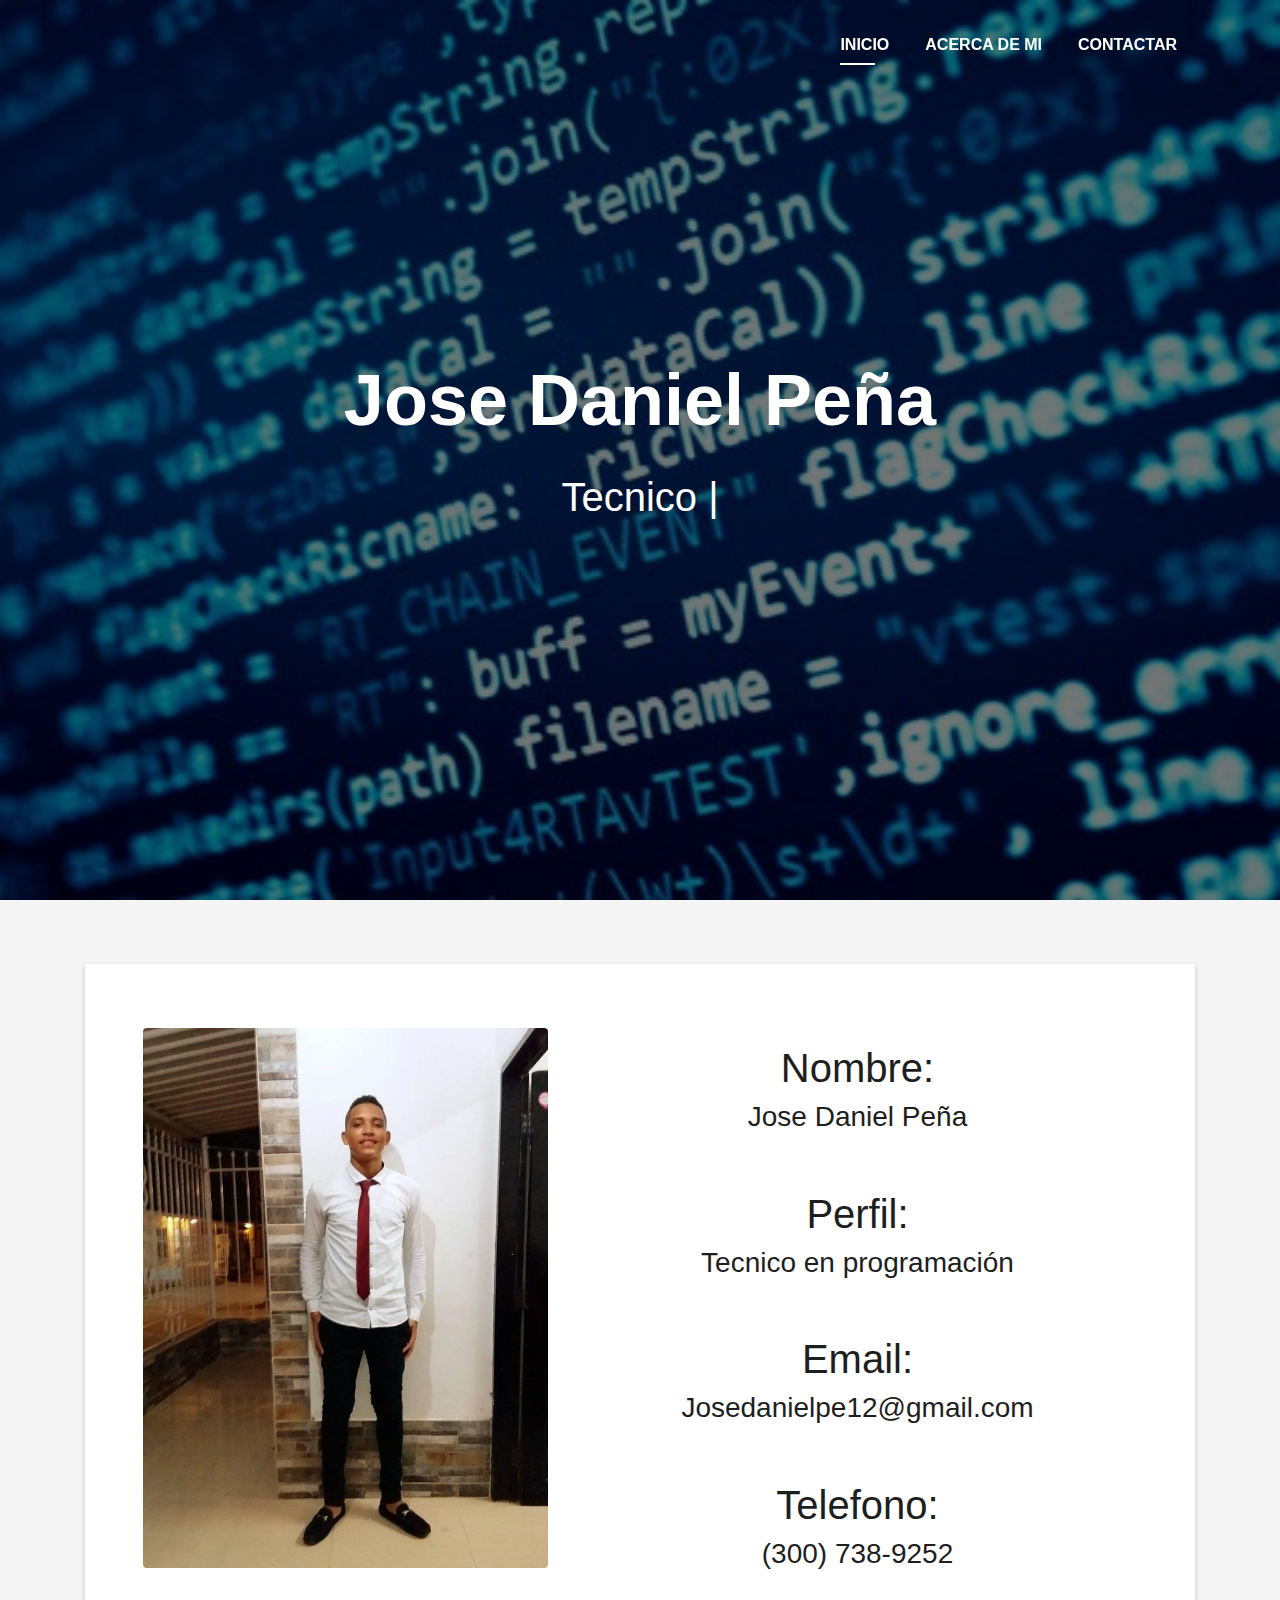
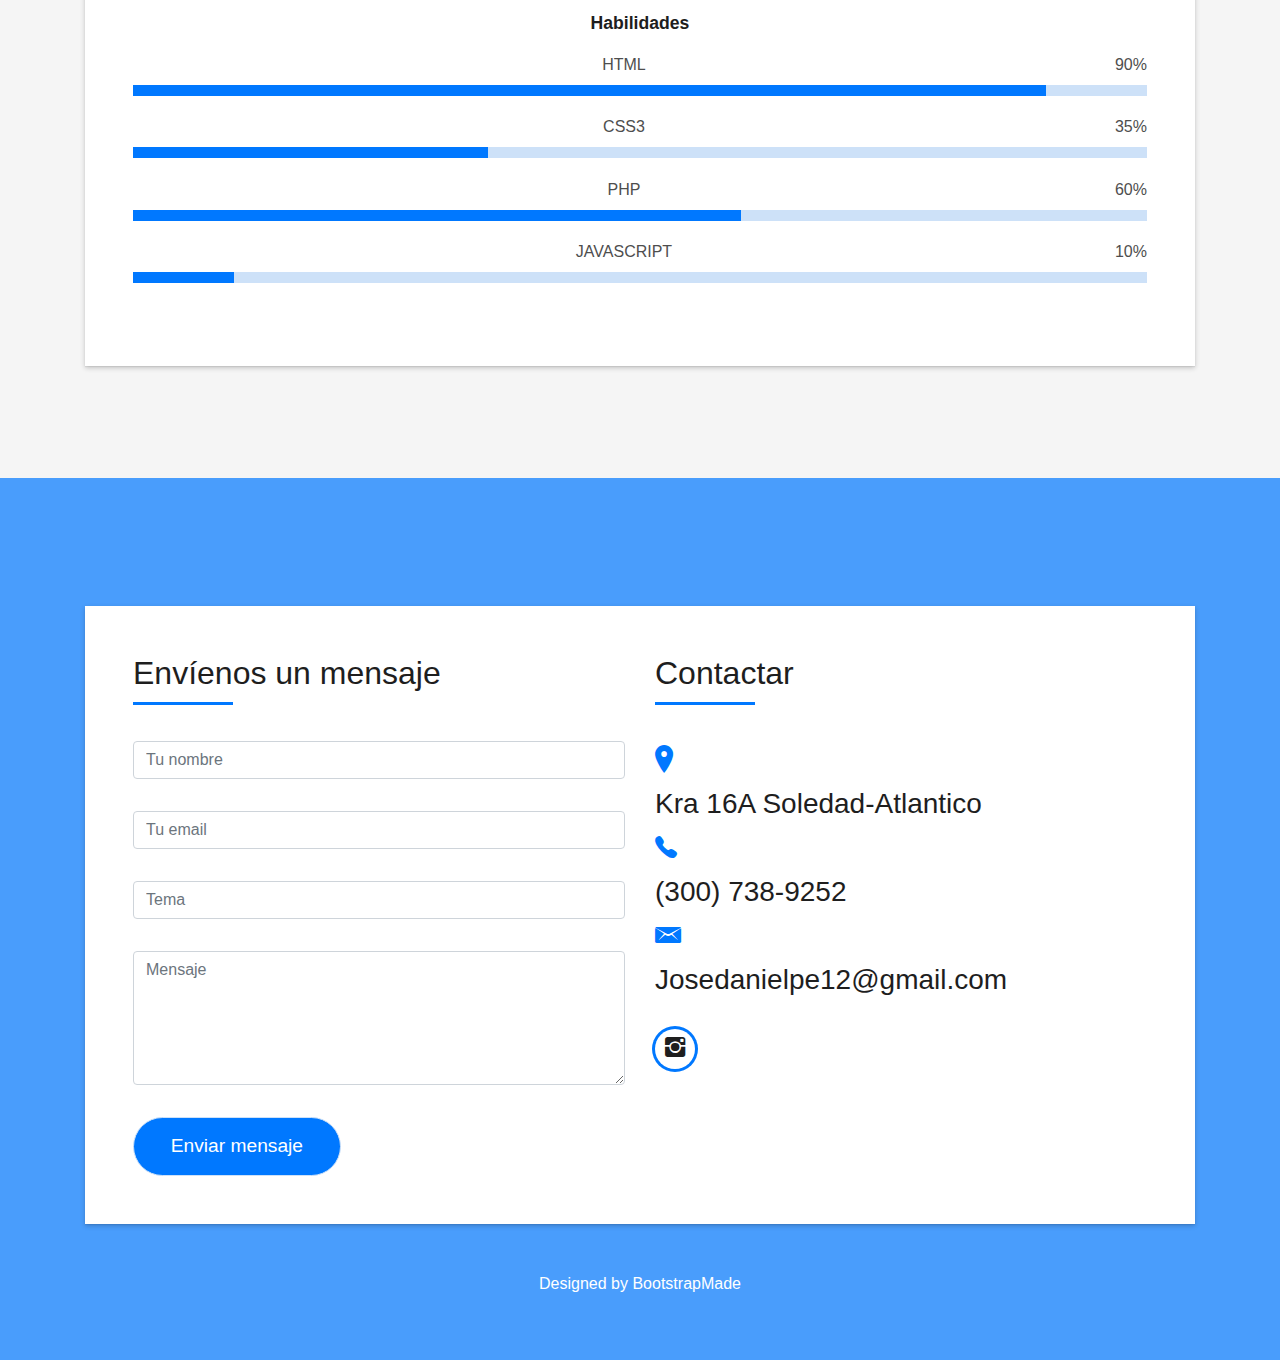
<file: index.html>
<!DOCTYPE html>
<html lang="es">
<head>
  <meta charset="utf-8">
  <title>Proyecto de programación</title>
  <meta content="width=device-width, initial-scale=1.0" name="viewport">
  <meta content="" name="keywords">
  <meta content="" name="description">

  <!-- Favicons -->
  <link href="img/favicon.png" rel="icon">
  <link href="img/apple-touch-icon.png" rel="apple-touch-icon">

  <!-- Bootstrap CSS File -->
  <link href="lib/bootstrap/css/bootstrap.min.css" rel="stylesheet">

  <!-- Libraries CSS Files -->
  <link href="lib/font-awesome/css/font-awesome.min.css" rel="stylesheet">
  <link href="lib/animate/animate.min.css" rel="stylesheet">
  <link href="lib/ionicons/css/ionicons.min.css" rel="stylesheet">
  <link href="lib/owlcarousel/assets/owl.carousel.min.css" rel="stylesheet">
  <link href="lib/lightbox/css/lightbox.min.css" rel="stylesheet">

  <!-- Main Stylesheet File -->
  <link href="css/style.css" rel="stylesheet">

  <!-- =======================================================
    Theme Name: DevFolio
    Theme URL: https://bootstrapmade.com/devfolio-bootstrap-portfolio-html-template/
    Author: BootstrapMade.com
    License: https://bootstrapmade.com/license/
  ======================================================= -->
</head>

<body id="page-top">

  <!--/ Nav Star /-->
  <nav class="navbar navbar-b navbar-trans navbar-expand-md fixed-top" id="mainNav">
    <div class="container">
      <a class="navbar-brand js-scroll" href="#page-top"></a>
      <button class="navbar-toggler collapsed" type="button" data-toggle="collapse" data-target="#navbarDefault"
        aria-controls="navbarDefault" aria-expanded="false" aria-label="Toggle navigation">
        <span></span>
        <span></span>
        <span></span>
      </button>
      <div class="navbar-collapse collapse justify-content-end" id="navbarDefault">
        <ul class="navbar-nav">
          <li class="nav-item">
            <a class="nav-link js-scroll active" href="#home">Inicio</a>
          </li>
          <li class="nav-item">
            <a class="nav-link js-scroll" href="#about">Acerca de mi</a>
          <li class="nav-item">
            <a class="nav-link js-scroll" href="#contact">Contactar</a>
          </li>
        </ul>
      </div>
    </div>
  </nav>
  <!--/ Nav End /-->

  <!--/ Intro Skew Star /-->
  <div id="home" class="intro route bg-image" style="background-image: url(img/program.jpg)">
    <div class="overlay-itro"></div>
    <div class="intro-content display-table">
      <div class="table-cell">
        <div class="container">
          <!--<p class="display-6 color-d">Hello, world!</p>-->
          <h1 class="intro-title mb-4">Jose Daniel Peña</h1>
          <p class="intro-subtitle"><span class="text-slider-items">Tecnico en programación de software, Tecnico en mantenimiento de computadores, Diseñador web, Tecnico en fundamentos basicos en programacion java</span><strong class="text-slider"></strong></p>
          <!-- <p class="pt-3"><a class="btn btn-primary btn js-scroll px-4" href="#about" role="button">Learn More</a></p> -->
        </div>
      </div>
    </div>
  </div>
  <!--/ Intro Skew End /-->

  <section id="about" class="about-mf sect-pt4 route">
    <div class="container">
      <div class="row justify-content-center">
        <div class="col-sm-12">
          <div class="box-shadow-full">
            <div class="row">
              <div class="col-md-12">
                <div class="row">
                  <div class="col-sm-6 col-md-5">
                    <div class="about-img">
                      <img src="img/profile.jpg" class="img-fluid rounded b-shadow-a" alt="">
                    </div>
                  </div>
                  <div class="col-sm-12 col-md-7" align="center">
                    <div class="about-info">
                      <p><span class="title-s"><h1>Nombre: </h1></span> <span><h3>Jose Daniel Peña</h3></span></p><br>
                      <p><span class="title-s"><h1>Perfil: </h1></span> <span><h3>Tecnico en programación</h3></span></p><br>
                      <p><span class="title-s"><h1>Email: </h1></span> <span><h3>Josedanielpe12@gmail.com</h3></span></p><br>
                      <p><span class="title-s"><h1>Telefono: </h1></span> <span><h3>(300) 738-9252</h3></span></p><br>
                    </div>
                  </div>
                </div>
                <div class="skill-mf" align="center">
                  <p class="title-s">Habilidades</p>
                  <span>HTML</span> <span class="pull-right">90%</span>
                  <div class="progress">
                    <div class="progress-bar" role="progressbar" style="width: 90%;" aria-valuenow="85" aria-valuemin="0"
                      aria-valuemax="100"></div>
                  </div>
                  <span>CSS3</span> <span class="pull-right">35%</span>
                  <div class="progress">
                    <div class="progress-bar" role="progressbar" style="width: 35%" aria-valuenow="75" aria-valuemin="0"
                      aria-valuemax="100"></div>
                  </div>
                  <span>PHP</span> <span class="pull-right">60%</span>
                  <div class="progress">
                    <div class="progress-bar" role="progressbar" style="width: 60%" aria-valuenow="50" aria-valuemin="0"
                      aria-valuemax="100"></div>
                  </div>
                  <span>JAVASCRIPT</span> <span class="pull-right">10%</span>
                  <div class="progress">
                    <div class="progress-bar" role="progressbar" style="width: 10%" aria-valuenow="90" aria-valuemin="0"
                      aria-valuemax="100"></div>
                  </div>
                </div>
              </div>
          </div>
        </div>
      </div>
    </div>
  </section>

  <!--/ Section Contact-Footer Star /-->
  <section class="paralax-mf footer-paralax bg-image sect-mt4 route" style="background-image: url(img/lenguaje-programación-portada.jpg)">
    <div class="overlay-mf"></div>
    <div class="container">
      <div class="row">
        <div class="col-sm-12">
          <div class="contact-mf">
            <div id="contact" class="box-shadow-full">
              <div class="row">
                <div class="col-md-6">
                  <div class="title-box-2">
                    <h1 class="title-left">
                      Envíenos un mensaje
                    </h1>
                  </div>
                  <div>
                      <form action="" method="post" role="form" class="contactForm">
                      <div id="sendmessage">Tu mensaje ha sido enviado. Muchas gracias!</div>
                      <div id="errormessage"></div>
                      <div class="row">
                        <div class="col-md-12 mb-3">
                          <div class="form-group">
                            <input type="text" name="Nombre" class="form-control" id="name" placeholder="Tu nombre" data-rule="minlen:4" data-msg="Please enter at least 4 chars" />
                            <div class="validation"></div>
                          </div>
                        </div>
                        <div class="col-md-12 mb-3">
                          <div class="form-group">
                            <input type="email" class="form-control" name="Email" id="email" placeholder="Tu email" data-rule="email" data-msg="Please enter a valid email" required />
                            <div class="validation"></div>
                          </div>
                        </div>
                        <div class="col-md-12 mb-3">
                            <div class="form-group">
                              <input type="text" class="form-control" name="Tema" id="subject" placeholder="Tema" data-rule="minlen:4" data-msg="Please enter at least 8 chars of subject" />
                              <div class="validation"></div>
                            </div>
                        </div>
                        <div class="col-md-12 mb-3">
                          <div class="form-group">
                            <textarea class="form-control" name="Mensaje" rows="5" data-rule="required" data-msg="Please write something for us" placeholder="Mensaje" required></textarea>
                            <div class="validation"></div>
                          </div>
                        </div>
                        <div class="col-md-12">
                          <button type="submit" class="button button-a button-big button-rouded">Enviar mensaje</button>
                        </div>
                      </div>
                    </form>
                  </div>
                </div>
                <div class="col-md-6">
                  <div class="title-box-2 pt-4 pt-md-0">
                    <h1 class="title-left">
                      Contactar
                    </h1>
                  </div>
                  <div class="more-info">
                    
                    <ul class="list-ico">
                      <li><h2><span class="ion-ios-location"></span></h2><h3> Kra 16A Soledad-Atlantico</h3></li>
                      <li><h2><span class="ion-ios-telephone"></span></h2><h3> (300) 738-9252</h3></li>
                      <li><h2><span class="ion-email"></span></h2><h3> Josedanielpe12@gmail.com</h3></li>
                    </ul>
                  </div>
                  <div class="socials">
                    <ul>
                      <li><a href="https://www.instagram.com/_jose1604_/?hl=es-la"><span class="ico-circle"><i class="ion-social-instagram"></i></span></a></li>
                    </ul>
                  </div>
                </div>
              </div>
            </div>
          </div>
        </div>
      </div>
    </div>
    <footer>
      <div class="container">
        <div class="row">
          <div class="col-sm-12">
            <div class="copyright-box">
              <div class="credits">
                <!--
                  All the links in the footer should remain intact.
                  You can delete the links only if you purchased the pro version.
                  Licensing information: https://bootstrapmade.com/license/
                  Purchase the pro version with working PHP/AJAX contact form: https://bootstrapmade.com/buy/?theme=DevFolio
                -->
                Designed by <a href="https://bootstrapmade.com/">BootstrapMade</a>
              </div>
            </div>
          </div>
        </div>
      </div>
    </footer>
  </section>
  <!--/ Section Contact-footer End /-->

  <a href="#" class="back-to-top"><i class="fa fa-chevron-up"></i></a>
  <div id="preloader"></div>

  <!-- JavaScript Libraries -->
  <script src="lib/jquery/jquery.min.js"></script>
  <script src="lib/jquery/jquery-migrate.min.js"></script>
  <script src="lib/popper/popper.min.js"></script>
  <script src="lib/bootstrap/js/bootstrap.min.js"></script>
  <script src="lib/easing/easing.min.js"></script>
  <script src="lib/counterup/jquery.waypoints.min.js"></script>
  <script src="lib/counterup/jquery.counterup.js"></script>
  <script src="lib/owlcarousel/owl.carousel.min.js"></script>
  <script src="lib/lightbox/js/lightbox.min.js"></script>
  <script src="lib/typed/typed.min.js"></script>
  <!-- Contact Form JavaScript File -->
  <script src="contactform/contactform.js"></script>

  <!-- Template Main Javascript File -->
  <script src="js/main.js"></script>

</body>
</html>
</file>
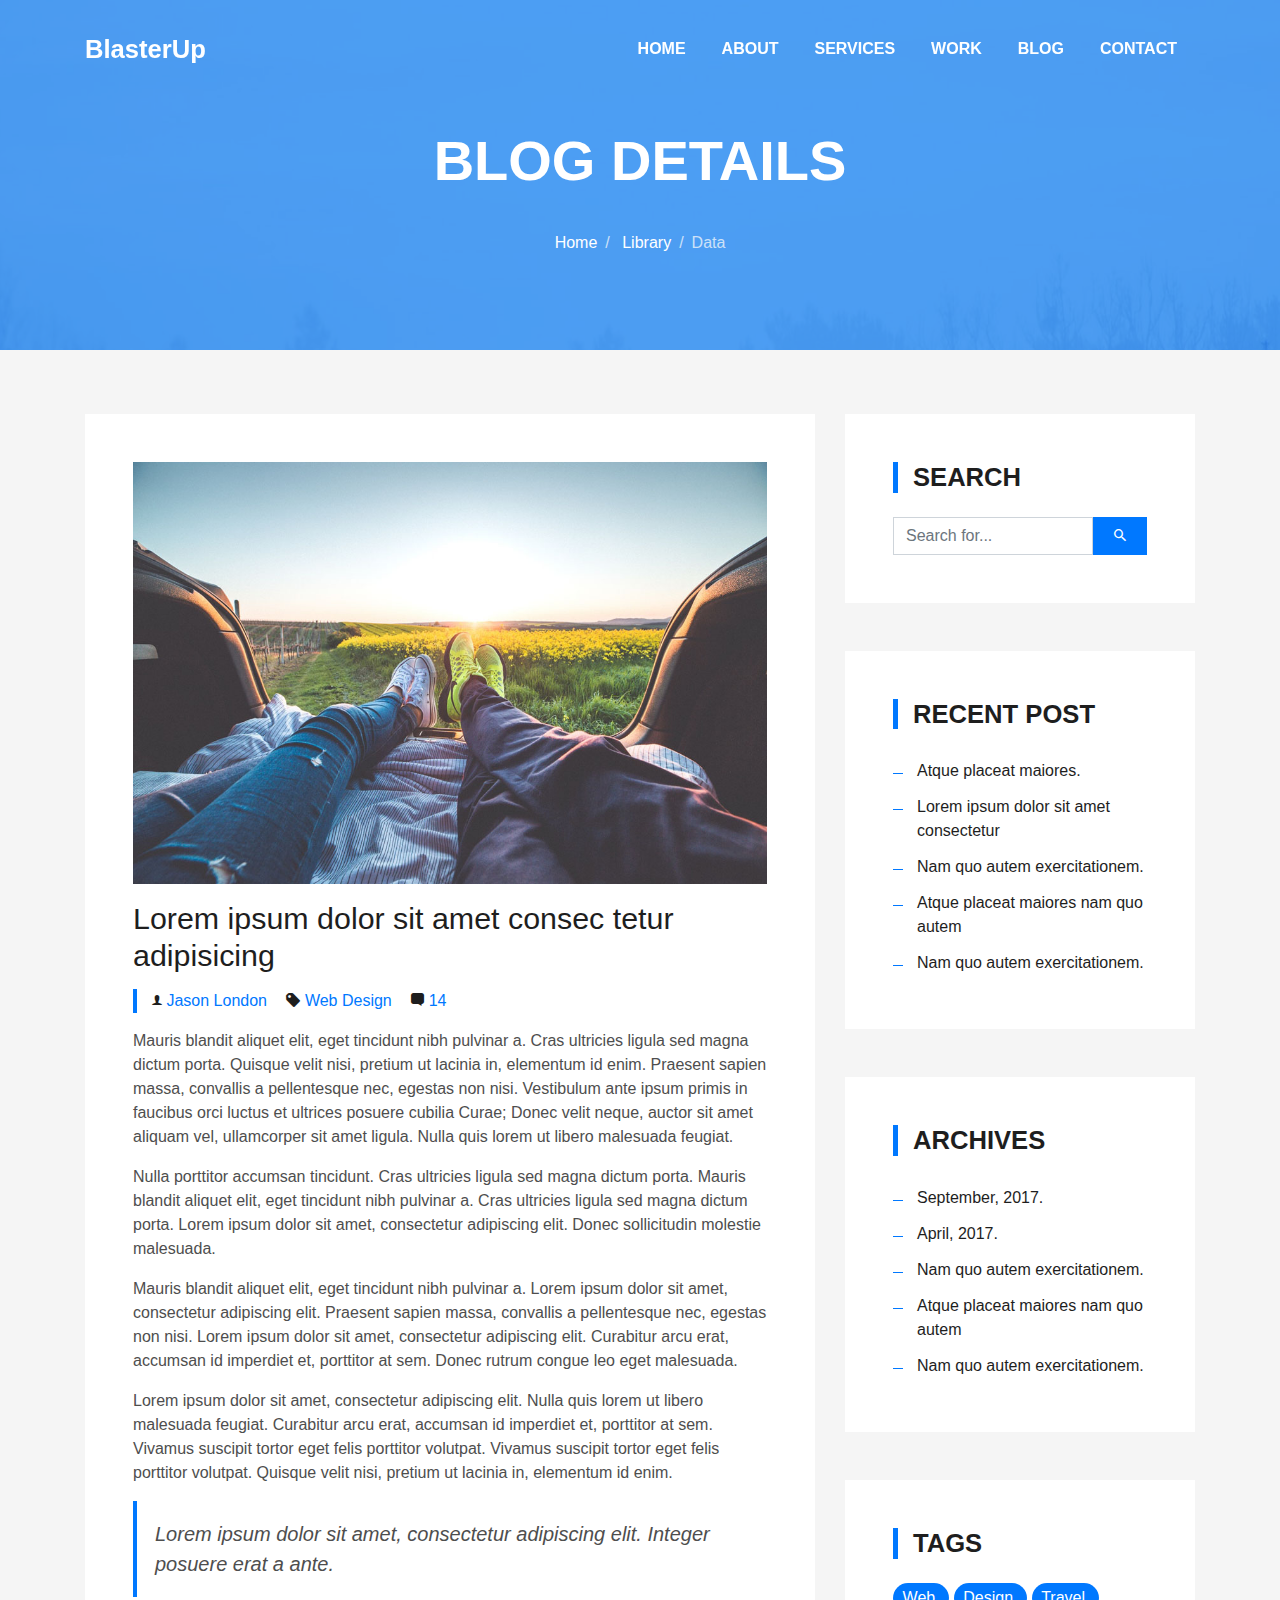
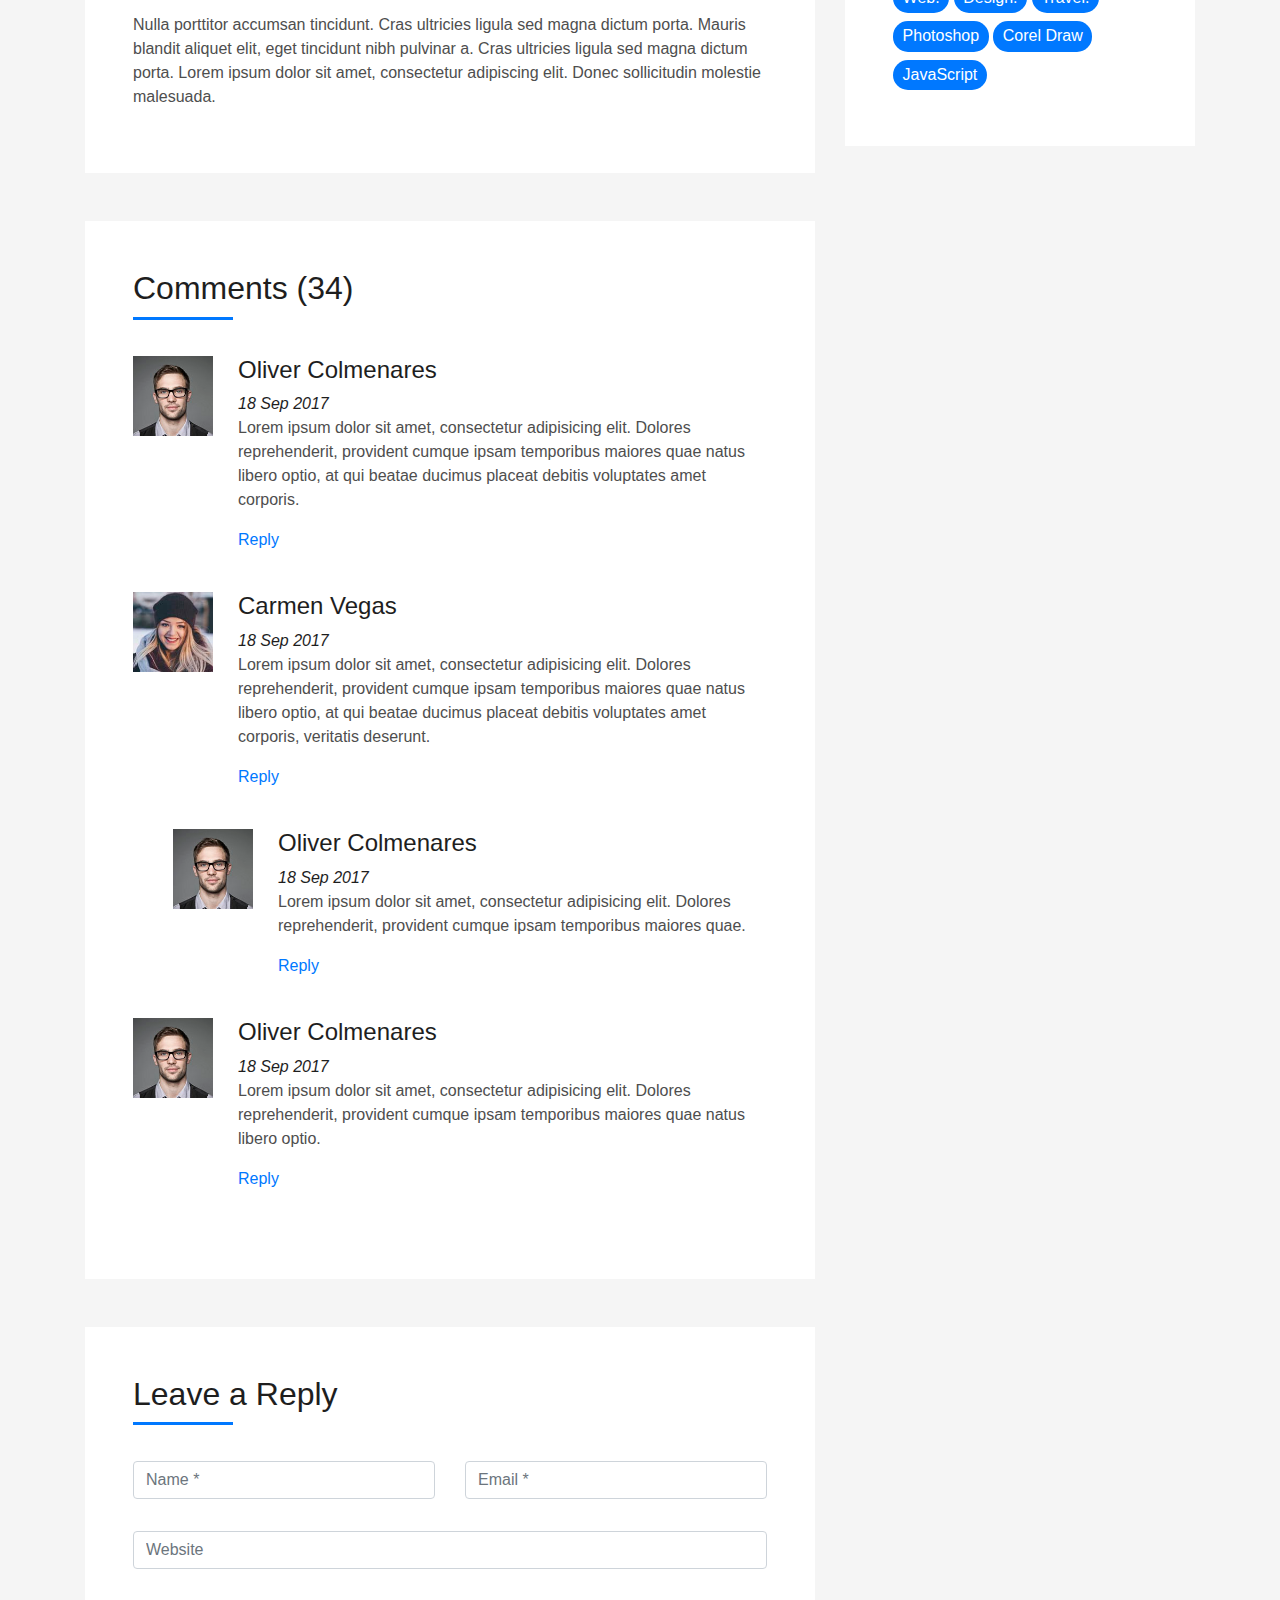
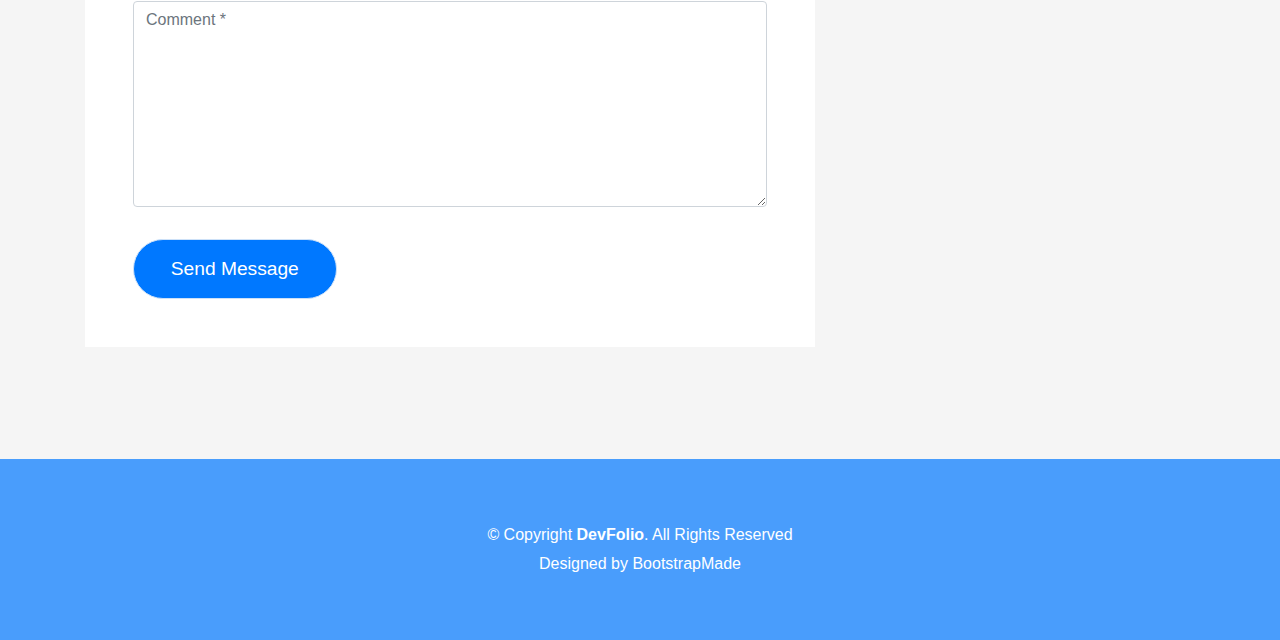
<file: blog-single.html>
<!DOCTYPE html>
<html lang="en">
<head>
  <meta charset="utf-8">
  <title>DevFolio Bootstrap Template</title>
  <meta content="width=device-width, initial-scale=1.0" name="viewport">
  <meta content="" name="keywords">
  <meta content="" name="description">

  <!-- Favicons -->
  <link href="img/favicon.png" rel="icon">
  <link href="img/apple-touch-icon.png" rel="apple-touch-icon">

  <!-- Bootstrap CSS File -->
  <link href="lib/bootstrap/css/bootstrap.min.css" rel="stylesheet">

  <!-- Libraries CSS Files -->
  <link href="lib/font-awesome/css/font-awesome.min.css" rel="stylesheet">
  <link href="lib/animate/animate.min.css" rel="stylesheet">
  <link href="lib/ionicons/css/ionicons.min.css" rel="stylesheet">
  <link href="lib/owlcarousel/assets/owl.carousel.min.css" rel="stylesheet">
  <link href="lib/lightbox/css/lightbox.min.css" rel="stylesheet">

  <!-- Main Stylesheet File -->
  <link href="css/style.css" rel="stylesheet">

  <!-- =======================================================
    Theme Name: DevFolio
    Theme URL: https://bootstrapmade.com/devfolio-bootstrap-portfolio-html-template/
    Author: BootstrapMade.com
    License: https://bootstrapmade.com/license/
  ======================================================= -->
</head>

<body>
  <!--/ Nav Star /-->
  <nav class="navbar navbar-b navbar-trans navbar-expand-md fixed-top" id="mainNav">
    <div class="container">
      <a class="navbar-brand js-scroll" href="#page-top">BlasterUp</a>
      <button class="navbar-toggler collapsed" type="button" data-toggle="collapse" data-target="#navbarDefault"
        aria-controls="navbarDefault" aria-expanded="false" aria-label="Toggle navigation">
        <span></span>
        <span></span>
        <span></span>
      </button>
      <div class="navbar-collapse collapse justify-content-end" id="navbarDefault">
        <ul class="navbar-nav">
          <li class="nav-item">
            <a class="nav-link js-scroll" href="index.html">Home</a>
          </li>
          <li class="nav-item">
            <a class="nav-link js-scroll" href="#">About</a>
          </li>
          <li class="nav-item">
            <a class="nav-link js-scroll" href="#">Services</a>
          </li>
          <li class="nav-item">
            <a class="nav-link js-scroll" href="#">Work</a>
          </li>
          <li class="nav-item">
            <a class="nav-link js-scroll" href="#">Blog</a>
          </li>
          <li class="nav-item">
            <a class="nav-link js-scroll" href="#">Contact</a>
          </li>
        </ul>
      </div>
    </div>
  </nav>
  <!--/ Nav End /-->

  <!--/ Intro Skew Star /-->
  <div class="intro intro-single route bg-image" style="background-image: url(img/overlay-bg.jpg)">
    <div class="overlay-mf"></div>
    <div class="intro-content display-table">
      <div class="table-cell">
        <div class="container">
          <h2 class="intro-title mb-4">Blog Details</h2>
          <ol class="breadcrumb d-flex justify-content-center">
            <li class="breadcrumb-item">
              <a href="#">Home</a>
            </li>
            <li class="breadcrumb-item">
              <a href="#">Library</a>
            </li>
            <li class="breadcrumb-item active">Data</li>
          </ol>
        </div>
      </div>
    </div>
  </div>
  <!--/ Intro Skew End /-->

  <!--/ Section Blog-Single Star /-->
  <section class="blog-wrapper sect-pt4" id="blog">
    <div class="container">
      <div class="row">
        <div class="col-md-8">
          <div class="post-box">
            <div class="post-thumb">
              <img src="img/post-1.jpg" class="img-fluid" alt="">
            </div>
            <div class="post-meta">
              <h1 class="article-title">Lorem ipsum dolor sit amet consec tetur adipisicing</h1>
              <ul>
                <li>
                  <span class="ion-ios-person"></span>
                  <a href="#">Jason London</a>
                </li>
                <li>
                  <span class="ion-pricetag"></span>
                  <a href="#">Web Design</a>
                </li>
                <li>
                  <span class="ion-chatbox"></span>
                  <a href="#">14</a>
                </li>
              </ul>
            </div>
            <div class="article-content">
              <p>
                Mauris blandit aliquet elit, eget tincidunt nibh pulvinar a. Cras ultricies ligula sed magna dictum
                porta. Quisque velit
                nisi, pretium ut lacinia in, elementum id enim. Praesent sapien massa, convallis a pellentesque
                nec, egestas non nisi. Vestibulum ante ipsum primis in faucibus orci luctus et ultrices posuere
                cubilia Curae; Donec velit neque, auctor sit amet aliquam vel, ullamcorper sit amet ligula.
                Nulla quis lorem ut libero malesuada feugiat.
              </p>
              <p>
                Nulla porttitor accumsan tincidunt. Cras ultricies ligula sed magna dictum porta. Mauris blandit
                aliquet elit, eget tincidunt
                nibh pulvinar a. Cras ultricies ligula sed magna dictum porta. Lorem ipsum dolor sit amet,
                consectetur adipiscing elit. Donec sollicitudin molestie malesuada.
              </p>
              <p>
                Mauris blandit aliquet elit, eget tincidunt nibh pulvinar a. Lorem ipsum dolor sit amet, consectetur
                adipiscing elit. Praesent
                sapien massa, convallis a pellentesque nec, egestas non nisi. Lorem ipsum dolor sit amet,
                consectetur adipiscing elit. Curabitur arcu erat, accumsan id imperdiet et, porttitor at
                sem. Donec rutrum congue leo eget malesuada.
              </p>
              <p>
                Lorem ipsum dolor sit amet, consectetur adipiscing elit. Nulla quis lorem ut libero malesuada feugiat.
                Curabitur arcu erat,
                accumsan id imperdiet et, porttitor at sem. Vivamus suscipit tortor eget felis porttitor
                volutpat. Vivamus suscipit tortor eget felis porttitor volutpat. Quisque velit nisi, pretium
                ut lacinia in, elementum id enim.
              </p>
              <blockquote class="blockquote">
                <p class="mb-0">Lorem ipsum dolor sit amet, consectetur adipiscing elit. Integer posuere erat a ante.</p>
              </blockquote>
              <p>
                Nulla porttitor accumsan tincidunt. Cras ultricies ligula sed magna dictum porta. Mauris blandit
                aliquet elit, eget tincidunt
                nibh pulvinar a. Cras ultricies ligula sed magna dictum porta. Lorem ipsum dolor sit amet,
                consectetur adipiscing elit. Donec sollicitudin molestie malesuada.
              </p>
            </div>
          </div>
          <div class="box-comments">
            <div class="title-box-2">
              <h4 class="title-comments title-left">Comments (34)</h4>
            </div>
            <ul class="list-comments">
              <li>
                <div class="comment-avatar">
                  <img src="img/testimonial-2.jpg" alt="">
                </div>
                <div class="comment-details">
                  <h4 class="comment-author">Oliver Colmenares</h4>
                  <span>18 Sep 2017</span>
                  <p>
                    Lorem ipsum dolor sit amet, consectetur adipisicing elit. Dolores reprehenderit, provident cumque
                    ipsam temporibus maiores
                    quae natus libero optio, at qui beatae ducimus placeat debitis voluptates amet corporis.
                  </p>
                  <a href="3">Reply</a>
                </div>
              </li>
              <li>
                <div class="comment-avatar">
                  <img src="img/testimonial-4.jpg" alt="">
                </div>
                <div class="comment-details">
                  <h4 class="comment-author">Carmen Vegas</h4>
                  <span>18 Sep 2017</span>
                  <p>
                    Lorem ipsum dolor sit amet, consectetur adipisicing elit. Dolores reprehenderit, provident cumque
                    ipsam temporibus maiores
                    quae natus libero optio, at qui beatae ducimus placeat debitis voluptates amet corporis,
                    veritatis deserunt.
                  </p>
                  <a href="3">Reply</a>
                </div>
              </li>
              <li class="comment-children">
                <div class="comment-avatar">
                  <img src="img/testimonial-2.jpg" alt="">
                </div>
                <div class="comment-details">
                  <h4 class="comment-author">Oliver Colmenares</h4>
                  <span>18 Sep 2017</span>
                  <p>
                    Lorem ipsum dolor sit amet, consectetur adipisicing elit. Dolores reprehenderit, provident cumque
                    ipsam temporibus maiores
                    quae.
                  </p>
                  <a href="3">Reply</a>
                </div>
              </li>
              <li>
                <div class="comment-avatar">
                  <img src="img/testimonial-2.jpg" alt="">
                </div>
                <div class="comment-details">
                  <h4 class="comment-author">Oliver Colmenares</h4>
                  <span>18 Sep 2017</span>
                  <p>
                    Lorem ipsum dolor sit amet, consectetur adipisicing elit. Dolores reprehenderit, provident cumque
                    ipsam temporibus maiores
                    quae natus libero optio.
                  </p>
                  <a href="3">Reply</a>
                </div>
              </li>
            </ul>
          </div>
          <div class="form-comments">
            <div class="title-box-2">
              <h3 class="title-left">
                Leave a Reply
              </h3>
            </div>
            <form class="form-mf">
              <div class="row">
                <div class="col-md-6 mb-3">
                  <div class="form-group">
                    <input type="text" class="form-control input-mf" id="inputName" placeholder="Name *" required>
                  </div>
                </div>
                <div class="col-md-6 mb-3">
                  <div class="form-group">
                    <input type="email" class="form-control input-mf" id="inputEmail1" placeholder="Email *" required>
                  </div>
                </div>
                <div class="col-md-12 mb-3">
                  <div class="form-group">
                    <input type="url" class="form-control input-mf" id="inputUrl" placeholder="Website">
                  </div>
                </div>
                <div class="col-md-12 mb-3">
                  <div class="form-group">
                    <textarea id="textMessage" class="form-control input-mf" placeholder="Comment *" name="message"
                      cols="45" rows="8" required></textarea>
                  </div>
                </div>
                <div class="col-md-12">
                  <button type="submit" class="button button-a button-big button-rouded">Send Message</button>
                </div>
              </div>
            </form>
          </div>
        </div>
        <div class="col-md-4">
          <div class="widget-sidebar sidebar-search">
            <h5 class="sidebar-title">Search</h5>
            <div class="sidebar-content">
              <form>
                <div class="input-group">
                  <input type="text" class="form-control" placeholder="Search for..." aria-label="Search for...">
                  <span class="input-group-btn">
                    <button class="btn btn-secondary btn-search" type="button">
                      <span class="ion-android-search"></span>
                    </button>
                  </span>
                </div>
              </form>
            </div>
          </div>
          <div class="widget-sidebar">
            <h5 class="sidebar-title">Recent Post</h5>
            <div class="sidebar-content">
              <ul class="list-sidebar">
                <li>
                  <a href="#">Atque placeat maiores.</a>
                </li>
                <li>
                  <a href="#">Lorem ipsum dolor sit amet consectetur</a>
                </li>
                <li>
                  <a href="#">Nam quo autem exercitationem.</a>
                </li>
                <li>
                  <a href="#">Atque placeat maiores nam quo autem</a>
                </li>
                <li>
                  <a href="#">Nam quo autem exercitationem.</a>
                </li>
              </ul>
            </div>
          </div>
          <div class="widget-sidebar">
            <h5 class="sidebar-title">Archives</h5>
            <div class="sidebar-content">
              <ul class="list-sidebar">
                <li>
                  <a href="#">September, 2017.</a>
                </li>
                <li>
                  <a href="#">April, 2017.</a>
                </li>
                <li>
                  <a href="#">Nam quo autem exercitationem.</a>
                </li>
                <li>
                  <a href="#">Atque placeat maiores nam quo autem</a>
                </li>
                <li>
                  <a href="#">Nam quo autem exercitationem.</a>
                </li>
              </ul>
            </div>
          </div>
          <div class="widget-sidebar widget-tags">
            <h5 class="sidebar-title">Tags</h5>
            <div class="sidebar-content">
              <ul>
                <li>
                  <a href="#">Web.</a>
                </li>
                <li>
                  <a href="#">Design.</a>
                </li>
                <li>
                  <a href="#">Travel.</a>
                </li>
                <li>
                  <a href="#">Photoshop</a>
                </li>
                <li>
                  <a href="#">Corel Draw</a>
                </li>
                <li>
                  <a href="#">JavaScript</a>
                </li>
              </ul>
            </div>
          </div>
        </div>
      </div>
    </div>
  </section>
  <!--/ Section Blog-Single End /-->

  <!--/ Section Contact-Footer Star /-->
  <section class="paralax-mf footer-paralax bg-image sect-mt4 route" style="background-image: url(img/overlay-bg.jpg)">
    <div class="overlay-mf"></div>
    <footer>
      <div class="container">
        <div class="row">
          <div class="col-sm-12">
            <div class="copyright-box">
              <p class="copyright">&copy; Copyright <strong>DevFolio</strong>. All Rights Reserved</p>
              <div class="credits">
                <!--
                  All the links in the footer should remain intact.
                  You can delete the links only if you purchased the pro version.
                  Licensing information: https://bootstrapmade.com/license/
                  Purchase the pro version with working PHP/AJAX contact form: https://bootstrapmade.com/buy/?theme=DevFolio
                -->
                Designed by <a href="https://bootstrapmade.com/">BootstrapMade</a>
              </div>
            </div>
          </div>
        </div>
      </div>
    </footer>
  </section>
  <!--/ Section Contact-footer End /-->

  <a href="#" class="back-to-top"><i class="fa fa-chevron-up"></i></a>
  <div id="preloader"></div>

  <!-- JavaScript Libraries -->
  <script src="lib/jquery/jquery.min.js"></script>
  <script src="lib/jquery/jquery-migrate.min.js"></script>
  <script src="lib/popper/popper.min.js"></script>
  <script src="lib/bootstrap/js/bootstrap.min.js"></script>
  <script src="lib/easing/easing.min.js"></script>
  <script src="lib/counterup/jquery.waypoints.min.js"></script>
  <script src="lib/counterup/jquery.counterup.js"></script>
  <script src="lib/owlcarousel/owl.carousel.min.js"></script>
  <script src="lib/lightbox/js/lightbox.min.js"></script>
  <script src="lib/typed/typed.min.js"></script>
  <!-- Contact Form JavaScript File -->
  <script src="contactform/contactform.js"></script>

  <!-- Template Main Javascript File -->
  <script src="js/main.js"></script>

</body>
</html>
</file>
<file: css/style.css>
/*
  Theme Name: DevFolio
  Theme URL: https://bootstrapmade.com/devfolio-bootstrap-portfolio-html-template/
  Author: BootstrapMade.com
  License: https://bootstrapmade.com/license/
*/

/*======================================
//--//-->   STYLES GENERALES
======================================*/

body {
  background-color: #f5f5f5;
  color: #4e4e4e;
}

h1,
h2,
h3,
h4,
h5,
h6 {
  color: #1e1e1e;
}

a {
  color: #1e1e1e;
  transition: all 0.5s ease-in-out;
}

a:hover {
  color: #0078ff;
  text-decoration: none;
  transition: all 0.5s ease-in-out;
}

.p-r {
  position: relative;
}

.color-a {
  color: #0078ff;
}

.color-d {
  color: #f5f5f5;
}

.color-text-a {
  color: #4e4e4e;
}

.box-shadow,
.paralax-mf,
.service-box,
.work-box,
.card-blog {
  box-shadow: 0 13px 8px -10px rgba(0, 0, 0, 0.1);
}

.box-shadow-a,
.button:hover {
  box-shadow: 0 0 0 4px #cde1f8;
}

.display-5 {
  font-size: 2.5rem;
  font-weight: 300;
  line-height: 1.1;
}

.display-6 {
  font-size: 2rem;
  font-weight: 300;
  line-height: 1.1;
}

.avatar {
  width: 32px;
  height: 32px;
  margin-right: 4px;
  overflow: hidden;
}

.bg-image {
  background-repeat: no-repeat;
  background-attachment: fixed;
  background-size: cover;
  background-position: center center;
}

.overlay-mf {
  background-color: #0078ff;
}

.overlay-mf {
  position: absolute;
  top: 0;
  left: 0px;
  padding: 0;
  height: 100%;
  width: 100%;
  opacity: .7;
}

.paralax-mf {
  position: relative;
  padding: 8rem 0;
}

.display-table {
  width: 100%;
  height: 100%;
  display: table;
}

.table-cell {
  display: table-cell;
  vertical-align: middle;
}

/*--/ Sections /--*/

.sect-4 {
  padding: 4rem 0;
}

.sect-pt4 {
  padding-top: 4rem;
}

.sect-mt4 {
  margin-top: 4rem;
}

/*--/ Title s /--*/

.title-s {
  font-weight: 600;
  color: #1e1e1e;
  font-size: 1.1rem;
}

/*--/ Title A /--*/

.title-box {
  margin-bottom: 4rem;
}

.title-a {
  font-size: 3rem;
  font-weight: bold;
  text-transform: uppercase;
}

.subtitle-a {
  color: #4e4e4e;
}

.line-mf {
  width: 40px;
  height: 5px;
  background-color: #0078ff;
  margin: 0 auto;
}

/*--/ Title Left /--*/

.title-box-2 {
  margin-bottom: 3rem;
}

.title-left {
  font-size: 2rem;
  position: relative;
}

.title-left:before {
  content: '';
  position: absolute;
  height: 3px;
  background-color: #0078ff;
  width: 100px;
  bottom: -12px;
}

/*------/ Box /------*/

.box-pl2 {
  padding-left: 2rem;
}

.box-shadow-full {
  padding: 3rem 1.25rem;
  position: relative;
  background-color: #fff;
  margin-bottom: 3rem;
  z-index: 2;
  box-shadow: 0 1px 1px 0 rgba(0, 0, 0, 0.06), 0 2px 5px 0 rgba(0, 0, 0, 0.2);
}

/*------/ Socials /------*/

.socials {
  padding: 1.5rem 0;
}

.socials ul li {
  display: inline-block;
}

.socials .ico-circle {
  height: 40px;
  width: 40px;
  font-size: 1.7rem;
  border-radius: 50%;
  line-height: 1.4;
  margin: 0 15px 0 0;
  box-shadow: 0 0 0 3px #0078ff;
  transition: all 500ms ease;
}

.socials .ico-circle:hover {
  background-color: #0078ff;
  color: #fff;
  box-shadow: 0 0 0 3px #cde1f8;
  transition: all 500ms ease;
}

/*------/ Ul resect /------*/

.ul-resect,
.socials ul,
.list-ico,
.blog-wrapper .post-meta ul,
.box-comments .list-comments,
.widget-sidebar .list-sidebar,
.widget-tags ul {
  list-style: none;
  padding-left: 0;
  margin-bottom: 0;
}

.list-ico {
  line-height: 2;
}

.list-ico span {
  color: #0078ff;
  margin-right: 10px;
}

/*------/ Ico Circle /------*/

.ico-circle {
  height: 100px;
  width: 100px;
  font-size: 2rem;
  border-radius: 50%;
  line-height: 1.55;
  margin: 0 auto;
  text-align: center;
  box-shadow: 0 0 0 10px #0078ff;
  display: block;
}

/*------/ Owl Carousel /------*/

.owl-theme .owl-dots {
  text-align: center;
  margin-top: 18px;
}

.owl-theme .owl-dots .owl-dot {
  display: inline-block;
}

.owl-theme .owl-dots .owl-dot span {
  width: 18px;
  height: 7px;
  margin: 5px 5px;
  background: #cde1f8;
  border: 0px solid #cde1f8;
  display: block;
  transition: all 0.6s ease-in-out;
  cursor: pointer;
}

.owl-theme .owl-dots .owl-dot:hover span {
  background-color: #cde1f8;
}

.owl-theme .owl-dots .owl-dot.active span {
  background-color: #1B1B1B;
  width: 25px;
}

/*--/ Scrolltop s /--*/

.scrolltop-mf {
  position: relative;
  display: none;
}

.scrolltop-mf span {
  z-index: 999;
  position: fixed;
  width: 42px;
  height: 42px;
  background-color: #0078ff;
  opacity: .7;
  font-size: 1.6rem;
  line-height: 1.5;
  text-align: center;
  color: #fff;
  top: auto;
  left: auto;
  right: 30px;
  bottom: 50px;
  cursor: pointer;
  border-radius: 50%;
}

/* Back to top button */

.back-to-top {
  position: fixed;
  display: none;
  background: #0078ff;
  color: #fff;
  width: 44px;
  height: 44px;
  text-align: center;
  line-height: 1;
  font-size: 16px;
  border-radius: 50%;
  right: 15px;
  bottom: 15px;
  transition: background 0.5s;
  z-index: 11;
}

.back-to-top i {
  padding-top: 12px;
  color: #fff;
}

/* Prelaoder */

#preloader {
  position: fixed;
  top: 0;
  left: 0;
  right: 0;
  bottom: 0;
  z-index: 9999;
  overflow: hidden;
  background: #fff;
}

#preloader:before {
  content: "";
  position: fixed;
  top: calc(50% - 30px);
  left: calc(50% - 30px);
  border: 6px solid #f2f2f2;
  border-top: 6px solid #0078ff;
  border-radius: 50%;
  width: 60px;
  height: 60px;
  -webkit-animation: animate-preloader 1s linear infinite;
  animation: animate-preloader 1s linear infinite;
}

@-webkit-keyframes animate-preloader {
  0% {
    -webkit-transform: rotate(0deg);
    transform: rotate(0deg);
  }

  100% {
    -webkit-transform: rotate(360deg);
    transform: rotate(360deg);
  }
}

@keyframes animate-preloader {
  0% {
    -webkit-transform: rotate(0deg);
    transform: rotate(0deg);
  }

  100% {
    -webkit-transform: rotate(360deg);
    transform: rotate(360deg);
  }
}

/*======================================
//--//-->   NAVBAR
======================================*/

.navbar-b {
  transition: all .5s ease-in-out;
  background-color: transparent;
  padding-top: 1.563rem;
  padding-bottom: 1.563rem;
}

.navbar-b.navbar-reduce {
  box-shadow: 0px 6px 9px 0px rgba(0, 0, 0, 0.06);
}

.navbar-b.navbar-trans .nav-item,
.navbar-b.navbar-reduce .nav-item {
  position: relative;
  padding-right: 10px;
  padding-left: 0;
}

.navbar-b.navbar-trans .nav-link,
.navbar-b.navbar-reduce .nav-link {
  color: #fff;
  text-transform: uppercase;
  font-weight: 600;
}

.navbar-b.navbar-trans .nav-link:before,
.navbar-b.navbar-reduce .nav-link:before {
  content: '';
  position: absolute;
  margin-left: 0px;
  width: 0%;
  bottom: 0;
  left: 0;
  height: 2px;
  transition: all 500ms ease;
}

.navbar-b.navbar-trans .nav-link:hover,
.navbar-b.navbar-reduce .nav-link:hover {
  color: #1B1B1B;
}

.navbar-b.navbar-trans .nav-link:hover:before,
.navbar-b.navbar-reduce .nav-link:hover:before {
  width: 35px;
}

.navbar-b.navbar-trans .show > .nav-link:before,
.navbar-b.navbar-trans .active > .nav-link:before,
.navbar-b.navbar-trans .nav-link.show:before,
.navbar-b.navbar-trans .nav-link.active:before,
.navbar-b.navbar-reduce .show > .nav-link:before,
.navbar-b.navbar-reduce .active > .nav-link:before,
.navbar-b.navbar-reduce .nav-link.show:before,
.navbar-b.navbar-reduce .nav-link.active:before {
  width: 35px;
}

.navbar-b.navbar-trans .nav-link:before {
  background-color: #fff;
}

.navbar-b.navbar-trans .nav-link:hover {
  color: #fff;
}

.navbar-b.navbar-trans .show > .nav-link,
.navbar-b.navbar-trans .active > .nav-link,
.navbar-b.navbar-trans .nav-link.show,
.navbar-b.navbar-trans .nav-link.active {
  color: #fff;
}

.navbar-b.navbar-reduce {
  transition: all .5s ease-in-out;
  background-color: #fff;
  padding-top: 15px;
  padding-bottom: 15px;
}

.navbar-b.navbar-reduce .nav-link {
  color: #0078ff;
}

.navbar-b.navbar-reduce .nav-link:before {
  background-color: #0078ff;
}

.navbar-b.navbar-reduce .nav-link:hover {
  color: #0078ff;
}

.navbar-b.navbar-reduce .show > .nav-link,
.navbar-b.navbar-reduce .active > .nav-link,
.navbar-b.navbar-reduce .nav-link.show,
.navbar-b.navbar-reduce .nav-link.active {
  color: #0078ff;
}

.navbar-b.navbar-reduce .navbar-brand {
  color: #0078ff;
}

.navbar-b.navbar-reduce .navbar-toggler span {
  background-color: #1B1B1B;
}

.navbar-b .navbar-brand {
  color: #fff;
  font-size: 1.6rem;
  font-weight: 600;
}

.navbar-b .navbar-nav .dropdown-item.show .dropdown-menu,
.navbar-b .dropdown.show .dropdown-menu,
.navbar-b .dropdown-btn.show .dropdown-menu {
  -webkit-transform: translate3d(0px, 0px, 0px);
  transform: translate3d(0px, 0px, 0px);
  visibility: visible !important;
}

.navbar-b .dropdown-menu {
  margin: 1.12rem 0 0;
  border-radius: 0;
}

.navbar-b .dropdown-menu .dropdown-item {
  padding: .7rem 1.7rem;
  transition: all 500ms ease;
}

.navbar-b .dropdown-menu .dropdown-item:hover {
  background-color: #0078ff;
  color: #fff;
  transition: all 500ms ease;
}

.navbar-b .dropdown-menu .dropdown-item.active {
  background-color: #0078ff;
}

/*--/ Hamburger Navbar /--*/

.navbar-toggler {
  position: relative;
}

.navbar-toggler:focus,
.navbar-toggler:active {
  outline: 0;
}

.navbar-toggler span {
  display: block;
  background-color: #fff;
  height: 3px;
  width: 25px;
  margin-top: 4px;
  margin-bottom: 4px;
  -webkit-transform: rotate(0deg);
  transform: rotate(0deg);
  left: 0;
  opacity: 1;
}

.navbar-toggler span:nth-child(1),
.navbar-toggler span:nth-child(3) {
  transition: -webkit-transform .35s ease-in-out;
  transition: transform .35s ease-in-out;
  transition: transform .35s ease-in-out, -webkit-transform .35s ease-in-out;
}

.navbar-toggler:not(.collapsed) span:nth-child(1) {
  position: absolute;
  left: 12px;
  top: 10px;
  -webkit-transform: rotate(135deg);
  transform: rotate(135deg);
  opacity: 0.9;
}

.navbar-toggler:not(.collapsed) span:nth-child(2) {
  height: 12px;
  visibility: hidden;
  background-color: transparent;
}

.navbar-toggler:not(.collapsed) span:nth-child(3) {
  position: absolute;
  left: 12px;
  top: 10px;
  -webkit-transform: rotate(-135deg);
  transform: rotate(-135deg);
  opacity: 0.9;
}

/*======================================
//--//-->   INTRO
======================================*/

.intro {
  height: 100vh;
  position: relative;
  color: #fff;
}

.intro .intro-content {
  text-align: center;
  position: absolute;
}

.intro .overlay-itro {
  background-color: rgba(0, 0, 0, 0.6);
  position: absolute;
  top: 0;
  left: 0px;
  padding: 0;
  height: 100%;
  width: 100%;
  opacity: .9;
}

.intro .intro-title {
  color: #fff;
  font-weight: 600;
  font-size: 3rem;
}

.intro .intro-subtitle {
  font-size: 1.5rem;
  font-weight: 300;
}

.intro .text-slider-items {
  display: none;
}

.intro-single {
  height: 350px;
}

.intro-single .intro-content {
  margin-top: 30px;
}

.intro-single .intro-title {
  text-transform: uppercase;
  font-size: 3rem;
}

.intro-single .breadcrumb {
  background-color: transparent;
  color: #0078ff;
}

.intro-single .breadcrumb .breadcrumb-item:before {
  color: #cde1f8;
}

.intro-single .breadcrumb .breadcrumb-item.active {
  color: #cde1f8;
}

.intro-single .breadcrumb a {
  color: #fff;
}

/*======================================
//--//-->   ABOUT
======================================*/

.about-mf .box-shadow-full {
  padding-top: 4rem;
  padding-bottom: 4rem;
}

.about-mf .about-img {
  margin-bottom: 2rem;
}

.about-mf .about-img img {
  margin-left: 10px;
}

.skill-mf span {
  color: #4e4e4e;
}

.skill-mf .progress {
  background-color: #cde1f8;
  margin: .5rem 0 1.2rem 0;
  border-radius: 0;
  height: .7rem;
}

.skill-mf .progress .progress-bar {
  height: .7rem;
  background-color: #0078ff;
}

/*======================================
//--//-->   SERVICES
======================================*/

.service-box {
  background-color: #fff;
  padding: 2.5rem 1.3rem;
  border-radius: 1rem;
  margin-bottom: 3rem;
}

.service-box:hover .ico-circle {
  transition: all 500ms ease;
  color: #fff;
  background-color: #0078ff;
  box-shadow: 0 0 0 10px #cde1f8;
}

.service-box .service-ico {
  margin-bottom: 1rem;
  color: #1e1e1e;
}

.service-box .ico-circle {
  transition: all 500ms ease;
  font-size: 4rem;
}

.service-box .s-title {
  font-size: 1.4rem;
  text-transform: uppercase;
  text-align: center;
  padding: .4rem 0;
}

.service-box .s-description {
  color: #4e4e4e;
}

/*======================================
//--//-->   COUNTER
======================================*/

.counter-box {
  color: #fff;
  text-align: center;
}

.counter-ico {
  margin-bottom: 1rem;
}

.counter-ico .ico-circle {
  height: 60px;
  width: 60px;
  line-height: 1.8;
  box-shadow: 0 0 0 10px #cde1f8;
}

.counter-num .counter {
  font-size: 2rem;
  margin-bottom: 0;
}

/*======================================
//--//-->   PORTFOLIO
======================================*/

.work-box {
  margin-bottom: 3rem;
  -webkit-backface-visibility: hidden;
  backface-visibility: hidden;
  background-color: #fff;
}

.work-box:hover img {
  -webkit-transform: scale(1.3);
  transform: scale(1.3);
}

.work-img {
  display: block;
  overflow: hidden;
}

.work-img img {
  transition: all 1s;
}

.work-content {
  padding: 2rem 3% 1rem 4%;
}

.work-content .w-more {
  color: #4e4e4e;
  font-size: .8rem;
}

.work-content .w-more .w-ctegory {
  color: #0078ff;
}

.work-content .w-like {
  font-size: 2.5rem;
  color: #0078ff;
  float: right;
}

.work-content .w-like a {
  color: #0078ff;
}

.work-content .w-like .num-like {
  font-size: .7rem;
}

.w-title {
  font-size: 1.2rem;
}

/*======================================
//--//-->   TESTIMONIALS
======================================*/

.testimonials .owl-carousel .owl-item img {
  width: auto;
}

.testimonial-box {
  color: #fff;
  text-align: center;
}

.testimonial-box .author-test {
  margin-top: 1rem;
}

.testimonial-box .author-test img {
  margin: 0 auto;
}

.testimonial-box .author {
  color: #fff;
  text-transform: uppercase;
  font-weight: 600;
  margin: 1rem 0;
  display: block;
  font-size: 1.4rem;
}

.testimonial-box .comit {
  font-size: 2rem;
  color: #0078ff;
  background-color: #fff;
  width: 52px;
  height: 52px;
  display: block;
  margin: 0 auto;
  border-radius: 50%;
  line-height: 1.6;
}

/*======================================
//--//-->   BLOG
======================================*/

.card-blog .card-body {
  position: relative;
}

.card-blog .card-category-box {
  position: absolute;
  text-align: center;
  top: -16px;
  left: 15px;
  right: 15px;
  line-height: 25px;
  overflow: hidden;
}

.card-blog .card-category {
  display: inline-block;
  color: #fff;
  padding: 0 15px 5px;
  overflow: hidden;
  background-color: #0078ff;
  border-radius: 4px;
}

.card-blog .card-category .category {
  color: #fff;
  display: inline-block;
  text-transform: uppercase;
  font-size: .7rem;
  letter-spacing: .1px;
  margin-bottom: 0;
}

.card-blog .card-title {
  font-size: 1.3rem;
  margin-top: .6rem;
}

.card-blog .card-description {
  color: #4e4e4e;
}

.card-blog .post-author {
  display: inline-block;
}

.card-blog .post-date {
  color: #4e4e4e;
  display: inline-block;
  float: right;
}

/*======================================
//--//-->   BLOG-SINGLE
======================================*/

.post-box,
.form-comments,
.box-comments,
.widget-sidebar {
  padding: 2rem;
  background-color: #fff;
  margin-bottom: 3rem;
}

.blog-wrapper .article-title {
  font-size: 1.5rem;
}

.blog-wrapper .post-meta {
  margin: 1rem 0;
}

.blog-wrapper .post-meta ul {
  border-left: 4px solid #0078ff;
  margin-top: 1rem;
}

.blog-wrapper .post-meta ul li {
  display: inline-block;
  margin-left: 15px;
}

.blog-wrapper .post-meta ul a {
  color: #0078ff;
}

.blog-wrapper .post-meta ul span {
  color: #1e1e1e;
}

.blog-wrapper .blockquote {
  border-left: 4px solid #0078ff;
  padding: 18px;
  font-style: italic;
}

/*------/ Comments /------*/

.box-comments .list-comments li {
  padding-bottom: 40px;
}

.box-comments .list-comments .comment-avatar {
  display: table-cell;
  vertical-align: top;
}

.box-comments .list-comments .comment-avatar img {
  width: 80px;
  height: 80px;
}

.box-comments .list-comments .comment-author {
  font-size: 1.3rem;
}

.box-comments .list-comments .comment-details {
  display: table-cell;
  vertical-align: top;
  padding-left: 25px;
}

.box-comments .list-comments a {
  color: #0078ff;
}

.box-comments .list-comments span {
  color: #1e1e1e;
  font-style: italic;
}

.box-comments .comment-children {
  margin-left: 40px;
}

/*------/ Sidebar /------*/

.widget-sidebar .sidebar-title {
  font-size: 1.6rem;
  font-weight: 600;
  border-left: 5px solid #0078ff;
  padding-left: 15px;
  text-transform: uppercase;
  margin-bottom: 1.5rem;
}

.widget-sidebar .list-sidebar li {
  position: relative;
  padding: 6px 0 6px 24px;
}

.widget-sidebar .list-sidebar li:before {
  position: absolute;
  content: "";
  width: 10px;
  height: 1px;
  left: 0;
  background-color: #0078ff;
  top: 20px;
}

.sidebar-search input {
  background-color: #fff;
  border-radius: 0;
  transition: all 0.5s ease-in-out;
}

.sidebar-search .btn-search {
  background-color: #0078ff;
  border-color: #0078ff;
  border-radius: 0;
  padding-left: 20px;
  padding-right: 20px;
}

.widget-tags ul li {
  display: inline-block;
  background-color: #0078ff;
  padding: .2rem .6rem;
  margin-bottom: .5rem;
  border-radius: 15px;
}

.widget-tags ul li a {
  color: #fff;
}

/*======================================
//--//-->   CONTACT
======================================*/

.footer-paralax {
  padding: 4rem 0 0 0;
}

.contact-mf {
  margin-top: 4rem;
}

/*======================================
//--//-->   FOOTER
======================================*/

footer {
  text-align: center;
  color: #fff;
  padding-bottom: 4rem;
}

footer .copyright {
  margin-bottom: .3rem;
}

footer .credits {
  margin-bottom: 0;
}

footer .credits a {
  color: #fff;
}

/*======================================
//--//-->   CONtaCT FORM
======================================*/

#sendmessage {
  color: #0078ff;
  border: 1px solid #0078ff;
  display: none;
  text-align: center;
  padding: 15px;
  font-weight: 600;
  margin-bottom: 15px;
}

#errormessage {
  color: red;
  display: none;
  border: 1px solid red;
  text-align: center;
  padding: 15px;
  font-weight: 600;
  margin-bottom: 15px;
}

#sendmessage.show,
#errormessage.show,
.show {
  display: block;
}

.validation {
  color: red;
  display: none;
  margin: 0 0 20px;
  font-weight: 400;
  font-size: 13px;
}

/*======================================
//--//-->   BUTTON
======================================*/

.button {
  display: inline-block;
  padding: .3rem .6rem;
  text-align: center;
  vertical-align: middle;
  -webkit-user-select: none;
  -moz-user-select: none;
  -ms-user-select: none;
  user-select: none;
  font-size: 1rem;
  border-radius: .3rem;
  border: 1px solid transparent;
  transition: all 500ms ease;
  cursor: pointer;
}

.button:focus {
  outline: 0;
}

.button:hover {
  background-color: #0062d3;
  color: #fff;
  transition: all 500ms ease;
}

.button-a {
  background-color: #0078ff;
  color: #fff;
  border-color: #cde1f8;
}

.button-big {
  padding: .9rem 2.3rem;
  font-size: 1.2rem;
}

.button-rouded {
  border-radius: 5rem;
}

.btn-lg {
  padding: .5rem 1rem;
  font-size: 1.25rem;
  line-height: 1.5;
  border-radius: .3rem;
}

@media (min-width: 577px) {
  .counter-box {
    margin-bottom: 1.8rem;
  }
}

@media (min-width: 767px) {
  .about-mf .box-pl2 {
    margin-top: 3rem;
    padding-left: 0rem;
  }

  .card-blog {
    margin-bottom: 3rem;
  }

  .contact-mf .box-pl2 {
    margin-top: 3rem;
    padding-left: 0rem;
  }
}

@media (min-width: 768px) {
  .box-shadow-full {
    padding: 3rem;
  }

  .navbar-b.navbar-trans .nav-item,
  .navbar-b.navbar-reduce .nav-item {
    padding-left: 10px;
  }

  .navbar-b.navbar-trans .nav-link:before,
  .navbar-b.navbar-reduce .nav-link:before {
    margin-left: 18px;
  }

  .intro .intro-title {
    font-size: 4.5rem;
  }

  .intro .intro-subtitle {
    font-size: 2.5rem;
  }

  .intro-single .intro-title {
    font-size: 3.5rem;
  }

  .testimonial-box .description {
    padding: 0 5rem;
  }

  .post-box,
  .form-comments,
  .box-comments,
  .widget-sidebar {
    padding: 3rem;
  }

  .blog-wrapper .article-title {
    font-size: 1.9rem;
  }

  .box-comments .list-comments .comment-author {
    font-size: 1.5rem;
  }
}

@media (min-width: 992px) {
  .testimonial-box .description {
    padding: 0 8rem;
  }
}

@media (min-width: 1200px) {
  .testimonial-box .description {
    padding: 0 13rem;
  }
}

@media (max-width: 1024px) {
  .bg-image {
    background-attachment: scroll;
  }
}

@media (max-width: 768px) {
  .back-to-top {
    bottom: 15px;
  }
}
</file>
